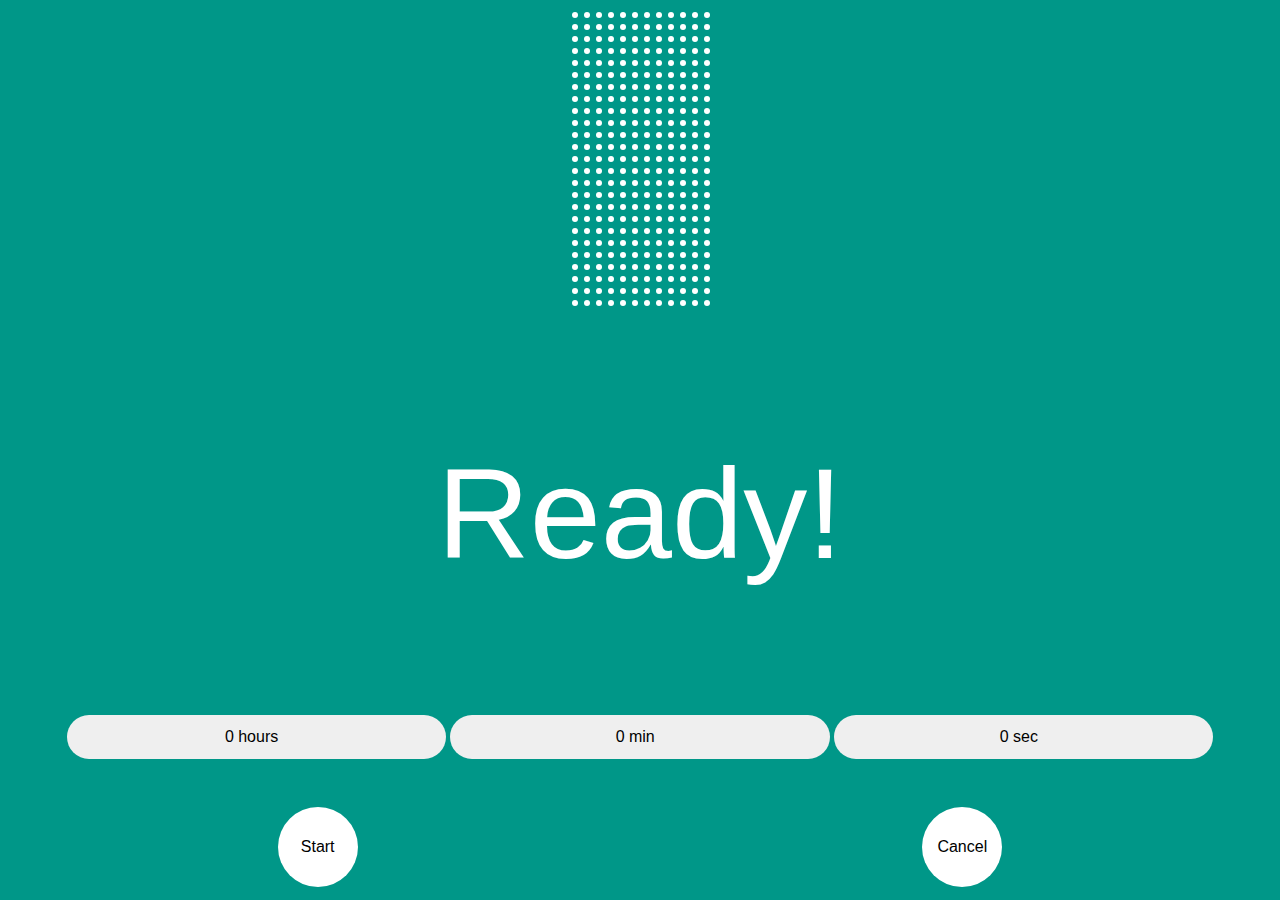
<file: index.html>
<!DOCTYPE html>
<html>
	<head>
		<title>Countdown Timer</title>
		<meta charset="UTF-8">
		<meta name="viewport" content="width=device-width,initial-scale=1.0">
		<link rel="stylesheet" href="style.css">
	</head>
	<body>
		<div class="container">
			<svg id="progresssBarContainer" width="144" height="300">
				<defs>
				<pattern id="pattern1" x="0" y="0" width="12" height="12" patternUnits="userSpaceOnUse">
				<circle cx="5" cy="5" r="3" stroke="0" fill="white"/>	
				</pattern>				
				</defs>
				<rect id="progressBar" x="0" y="0" width="144" height="300" style="fill: url(#pattern1);" />
			</svg>
				
				<div id="clock">
					<p>Ready!</p>
				</div>

			<div id=content>
				<select class="selector" id="hours">
					<option value="0">0 hours</option>
					<option value="1">1 hours</option>
					<option value="2">2 hours</option>
					<option value="3">3 hours</option>
					<option value="4">4 hours</option>
					<option value="5">5 hours</option>
					<option value="6">6 hours</option>
					<option value="7">7 hours</option>
					<option value="8">8 hours</option>
					<option value="9">9 hours</option>
					<option value="10">10 hours</option>
					<option value="11">11 hours</option>
					<option value="12">12 hours</option>
					<option value="13">13 hours</option>
					<option value="14">14 hours</option>
					<option value="15">15 hours</option>
					<option value="16">16 hours</option>
					<option value="17">17 hours</option>
					<option value="18">18 hours</option>
					<option value="19">19 hours</option>
					<option value="20">20 hours</option>
					<option value="21">21 hours</option>
					<option value="22">22 hours</option>
					<option value="24">23 hours</option>
				</select>
				
				<select class="selector" id="minutes">
				<option value="0">0 min</option>
				<option value="1">1 min</option>
				<option value="2">2 min</option>
				<option value="3">3 min</option>
				<option value="4">4 min</option>
				<option value="5">5 min</option>
				<option value="6">6 min</option>
				<option value="7">7 min</option>
				<option value="8">8 min</option>
				<option value="9">9 min</option>
				<option value="10">10 min</option>
				<option value="11">11 min</option>
				<option value="12">12 min</option>
				<option value="13">13 min</option>
				<option value="14">14 min</option>
				<option value="15">15 min</option>
				<option value="16">16 min</option>
				<option value="17">17 min</option>
				<option value="18">18 min</option>
				<option value="19">19 min</option>
				<option value="20">20 min</option>
				<option value="21">21 min</option>
				<option value="22">22 min</option>
				<option value="23">23 min</option>
				<option value="24">24 min</option>
				<option value="25">25 min</option>
				<option value="26">26 min</option>
				<option value="27">27 min</option>
				<option value="28">28 min</option>
				<option value="29">29 min</option>
				<option value="30">30 min</option>
				<option value="31">31 min</option>
				<option value="32">32 min</option>
				<option value="33">33 min</option>
				<option value="34">34 min</option>
				<option value="35">35 min</option>
				<option value="36">36 min</option>
				<option value="37">37 min</option>
				<option value="38">38 min</option>
				<option value="39">39 min</option>
				<option value="40">40 min</option>
				<option value="41">41 min</option>
				<option value="42">42 min</option>
				<option value="43">43 min</option>
				<option value="44">44 min</option>
				<option value="45">45 min</option>
				<option value="46">46 min</option>
				<option value="47">47 min</option>
				<option value="48">48 min</option>
				<option value="49">49 min</option>
				<option value="50">50 min</option>
				<option value="51">51 min</option>
				<option value="52">52 min</option>
				<option value="53">53 min</option>
				<option value="54">54 min</option>
				<option value="55">55 min</option>
				<option value="56">56 min</option>
				<option value="57">57 min</option>
				<option value="58">58 min</option>
				<option value="59">59 min</option>
				</select>
				
				<select class="selector" id="seconds">
				<option value="0">0 sec</option>
				<option value="1">1 sec</option>
				<option value="2">2 sec</option>
				<option value="3">3 sec</option>
				<option value="4">4 sec</option>
				<option value="5">5 sec</option>
				<option value="6">6 sec</option>
				<option value="7">7 sec</option>
				<option value="8">8 sec</option>
				<option value="9">9 sec</option>
				<option value="10">10 sec</option>
				<option value="11">11 sec</option>
				<option value="12">12 sec</option>
				<option value="13">13 sec</option>
				<option value="14">14 sec</option>
				<option value="15">15 sec</option>
				<option value="16">16 sec</option>
				<option value="17">17 sec</option>
				<option value="18">18 sec</option>
				<option value="19">19 sec</option>
				<option value="20">20 sec</option>
				<option value="21">21 sec</option>
				<option value="22">22 sec</option>
				<option value="23">23 sec</option>
				<option value="24">24 sec</option>
				<option value="25">25 sec</option>
				<option value="26">26 sec</option>
				<option value="27">27 sec</option>
				<option value="28">28 sec</option>
				<option value="29">29 sec</option>
				<option value="30">30 sec</option>
				<option value="31">31 sec</option>
				<option value="32">32 sec</option>
				<option value="33">33 sec</option>
				<option value="34">34 sec</option>
				<option value="35">35 sec</option>
				<option value="36">36 sec</option>
				<option value="37">37 sec</option>
				<option value="38">38 sec</option>
				<option value="39">39 sec</option>
				<option value="40">40 sec</option>
				<option value="41">41 sec</option>
				<option value="42">42 sec</option>
				<option value="43">43 sec</option>
				<option value="44">44 sec</option>
				<option value="45">45 sec</option>
				<option value="46">46 sec</option>
				<option value="47">47 sec</option>
				<option value="48">48 sec</option>
				<option value="49">49 sec</option>
				<option value="50">50 sec</option>
				<option value="51">51 sec</option>
				<option value="52">52 sec</option>
				<option value="53">53 sec</option>
				<option value="54">54 sec</option>
				<option value="55">55 sec</option>
				<option value="56">56 sec</option>
				<option value="57">57 sec</option>
				<option value="58">58 sec</option>
				<option value="59">59 sec</option>
				</select>
			</div>
			<div class="buttonSection">
				<div class="button1">
				<button class="roundbutton" id="start">Start</button>
			</div>			
			
			<div class="button2">
				<button class="roundbutton" id="cancel">Cancel</button>
			</div>
		</div>

		</div>
		
		<script>
			document.getElementById("start").addEventListener('click',startTimer);
			document.getElementById("cancel").addEventListener('click', cancelledButtonPressed);

			var startTime;
			var endTime;
			var origTimePeriod;
			var newTimePeriod;
			var timer;
			var cancelled = false;

			
			function startTimer(){
				cancelled = false;
				startTime = new Date();
				endTime = getEndTime();

				origTimePeriod = endTime.getTime() - startTime.getTime();
				newTimePeriod = origTimePeriod;
				
				timer = setInterval(displayCountdown, 1000);
			}
			 function displayCountdown(){
				 var timeleft = msToTime(newTimePeriod);

				 document.getElementById("clock").innerHTML = `<p>${timeleft["hours"]}h ${timeleft["minutes"]}m ${timeleft["seconds"]}s </p>`;

				 var newHeight = Math.floor(newTimePeriod / origTimePeriod * 100) * 3;
				 document.getElementById("progressBar").setAttribute("height", newHeight);

				 newTimePeriod -= 1000;
				 
				 if(newTimePeriod <0 || cancelled ){
					 clearInterval(timer);
					 document.getElementById("clock").innerHTML= "<p>Complete!</p>";
				 }
			}
			    function  cancelledButtonPressed(){
					cancelled = true;
				}
				function msToTime(milliseconds){
					var mHour = 1000* 60 * 60;
					var mMinute = 1000* 60;
					var mSecond = 1000;
					
					var hours = Math.floor(milliseconds / mHour);
					var minutes = Math.floor((milliseconds % mHour) / mMinute);
					var seconds = Math.floor((milliseconds % mMinute) / mSecond);

					var time = [];
					time ["hours"] = hours;
					time ["minutes"] = minutes;
					time ["seconds"] = seconds;

					return time;
				}		  
			
			function getEndTime(){
				var dt = new Date();
				
				var hours = parseInt(document.getElementById("hours").value);
				var minutes = parseInt(document.getElementById("minutes").value);
				var seconds = parseInt(document.getElementById("seconds").value);
				
				dt.setHours(dt.getHours() + hours);
				dt.setMinutes(dt.getMinutes() + minutes);
				dt.setSeconds(dt.getSeconds() + seconds);
				return dt;}
				
		</script>
	
	</body>

</html>
</file>
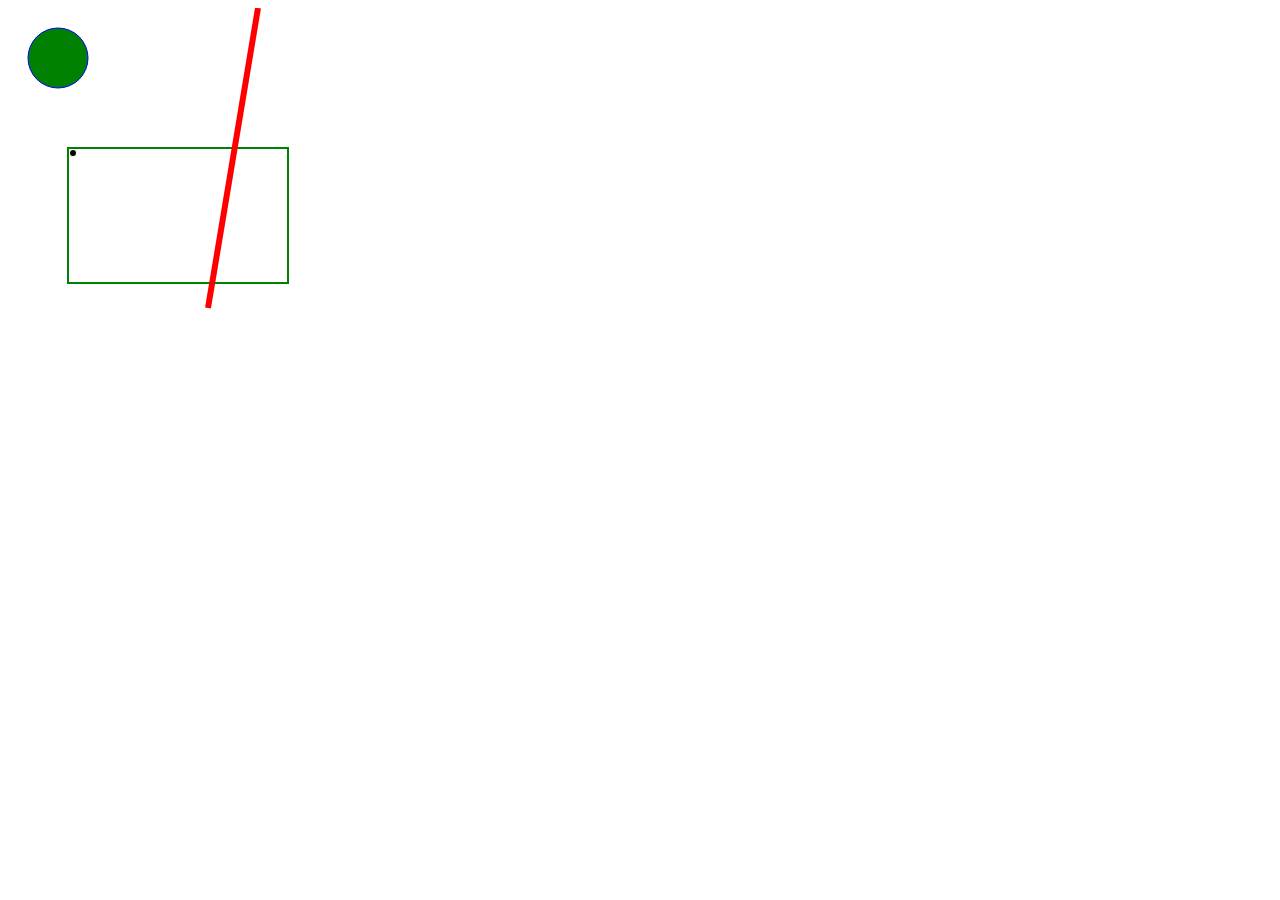
<file: svg.html>
<!DOCTYPE html>
<html>
	<head>
		
	</head>
	<body>
		<svg width="500" height="500">
		<defs>
			<pattern id="pattern1" x="0" y="0" width="12" height="12" patternUnits="userSpaceOnUser">
			<circle cx="5" cy="5" r="3" stroke="0" fill="green/">
			</pattern>
		</defs>
		
			<circle cx="50" cy="50" r="30" stroke="blue" stroke=width="5" fill="green"/>
			<rect x="60" y="140" width="220" height="135" stroke="green" stroke-width="2" style="fill: url(#pattern1)"/>
			<line x1="250" y1+"10" x2="200" y2="300" stroke="red" stroke-width="6" />2
				  
		</svg>
	</body>

</html>
</file>
<file: style.css>
Body{
    background-color: #009788;
    font-family: "Raleway", sans-serif;
    text-align: center;
}
.container{
    width: 100%;
}

p{
    color: white;
    font-size: 10vw;
}

#clock{
    width: 100%;
    text-align: center;
}

#progresssBarContainer{
    transform: rotate(180deg);
}

.buttonSection{
    width: 100%;
    padding-top: 3rem;
}

.roundbutton{
    border-radius: 50%;
    background-color: white;
    border: 0;
    width: 5rem;
    height: 5rem;
    font-size: 1rem;
}

.button1{
    float: left;
    width: 49%;
}

.button2{
    float: right;
    width: 49%;
}

.selector{
    border: white;
    padding: .8rem 1.4rem .9rem .8rem;
    width: 30%;
    border-radius: 5rem;
    -moz-appearance: none;
    appearance: none;
    font-size: 1rem;
    text-align: center;

}
</file>
